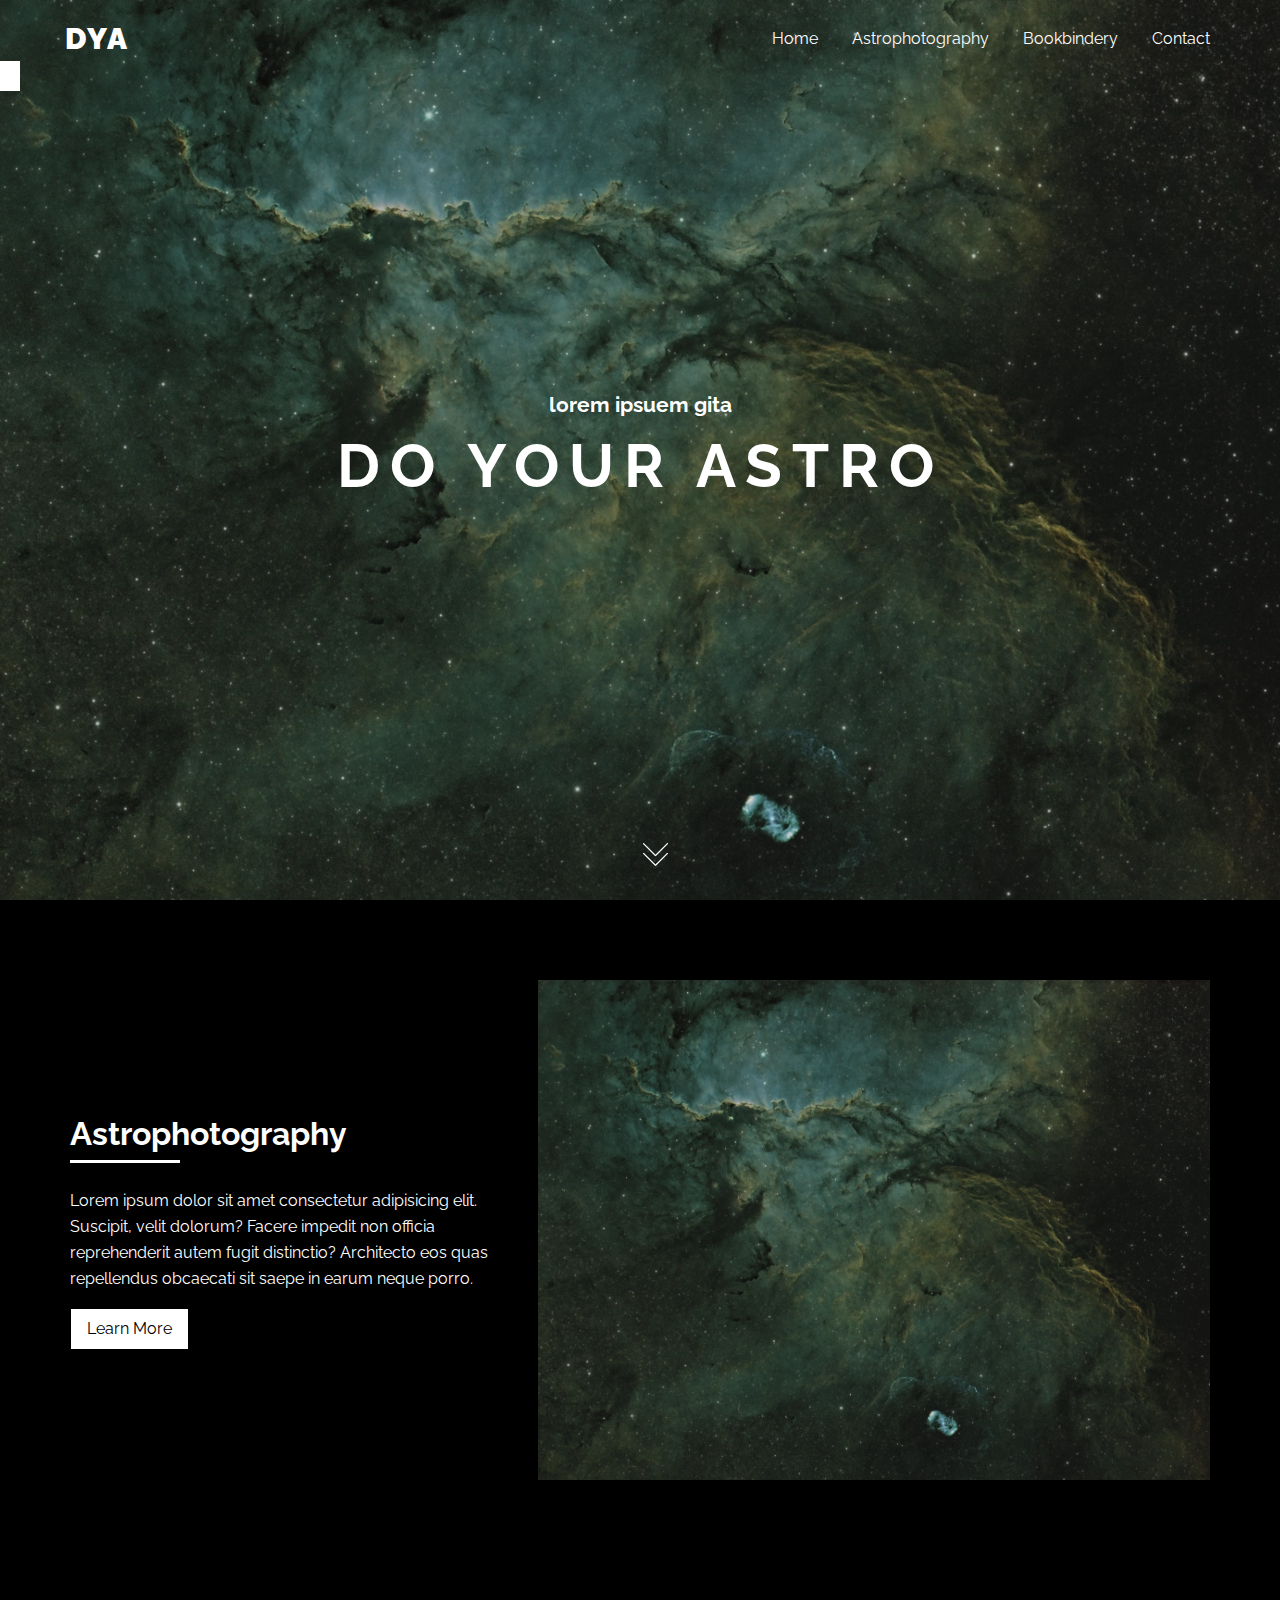
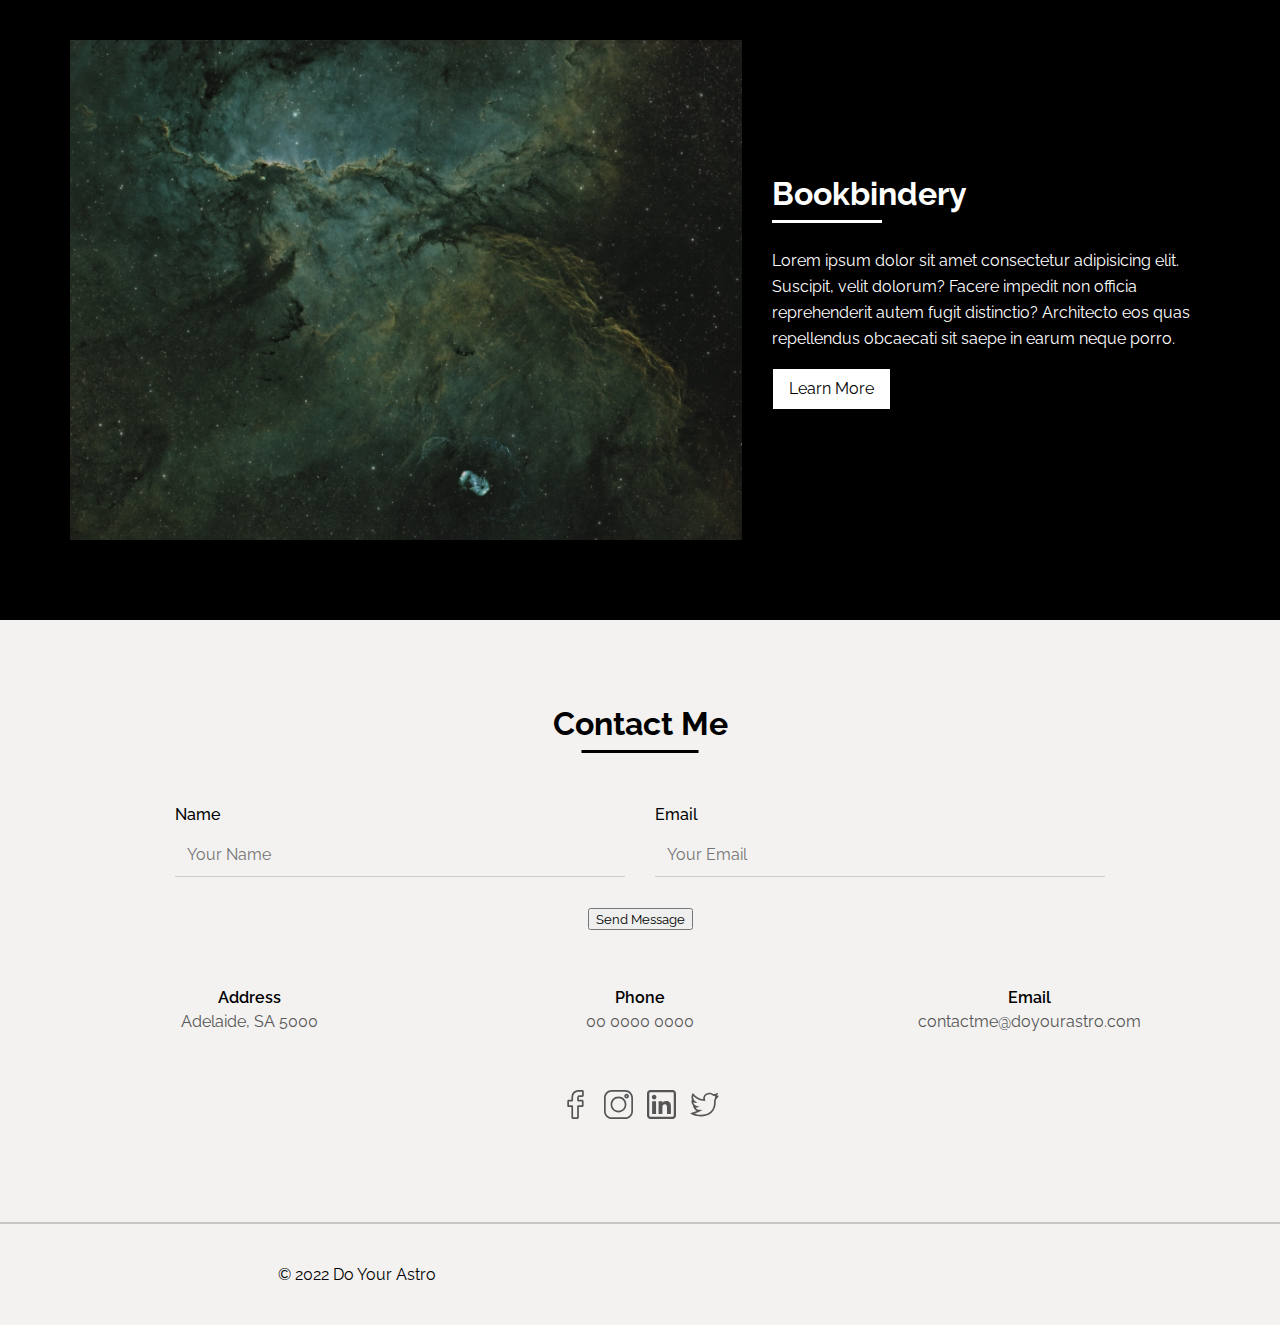
<file: index.html>
<!DOCTYPE html>
<html lang="en">
<head>
    <meta charset="UTF-8">
    <meta name="viewport" content="width=device-width, initial-scale=1.0">
    <title>Do Your Astro</title>
    <link rel="stylesheet" href="styles.css">
</head>
<body>
    <!-- PRELOADER -->
     <div class="preloader">
        <div class="loader"></div>
     </div>
    <!-- HEADER -->
    <header class="header">
        <div class="container row justify-space-between align-items-center pb-1">
            <div class="brand-name">
                <a href="index.html">dya</a>
            </div>
            <div class="nav-toggle">
                <span></span>
            </div>
            <nav class="nav">
                <ul>
                    <li><a href="#home">Home</a></li>
                    <li><a href="./astrophotography.html">Astrophotography</a></li>
                    <li><a href="./bookbindery.html">Bookbindery</a></li>
                    <li><a href="#contact">Contact</a></li>
                </ul>
            </nav>
        </div>
        <div class="bar"></div>
    </header>

    <!-- HOME SECTION -->
     <section class="home-section" id="home">
        <div class="shape-01"></div>
        <div class="container">
            <div class="row align-items-center">
                <div class="home-content">
                    <h4>lorem ipsuem gita</h4>
                    <h1>Do Your Astro</h1>
                </div>
            </div>
        </div>

        <a href="#astrophotography" class="scroll-down">
            <img src="assets/icons/arrow-down.svg" alt="scroll down">
        </a>
     </section>

     <!-- ASTROPHOTOGRAPHY -->
      <section id="astrophotography" class="section">
        <div class="container">
            <div class="row">
                <div class="section-content">
                    <div class="row">
                        <div class="section-title">
                            <h1>Astrophotography</h1>
                        </div>
                        <p>
                            Lorem ipsum dolor sit amet consectetur adipisicing elit. Suscipit, velit dolorum? Facere impedit non officia reprehenderit autem fugit distinctio? Architecto eos quas repellendus obcaecati sit saepe in earum neque porro.
                        </p>
                        <a href="./astrophotography.html" class="more-btn">Learn More</a>
                    </div>
                </div>
                <div class="section-img">
                    <img src="assets/bg-hero.webp" alt="">
                </div>
            </div>
        </div>
      </section>

      <!-- BOOKBINDERY -->
      <section class="section bindery">
        <div class="container">
            <div class="row">
                <div class="section-img">
                    <img src="assets/bg-hero.webp" alt="">
                </div>
                <div class="section-content">
                    <div class="row">
                        <div class="section-title">
                            <h1>Bookbindery</h1>
                        </div>
                        <p>
                            Lorem ipsum dolor sit amet consectetur adipisicing elit. Suscipit, velit dolorum? Facere impedit non officia reprehenderit autem fugit distinctio? Architecto eos quas repellendus obcaecati sit saepe in earum neque porro.
                        </p>
                        <a href="./bookbindery.html" class="more-btn">Learn More</a>
                    </div>
                </div>
            </div>
        </div>
      </section>

      <!-- CONTACT -->
       <section class="contact-section" id="contact">
        <div class="container">
            <h3 class="contact-title">Contact Me</h3>
            <div class="contact-form">
                <form class="form">
                    <div class="row">
                        <div class="left input-group">
                            <label for="name">Name</label>
                            <input type="text" name="name" placeholder="Your Name" class="input-control">
                        </div>
                        <div class="right input-group">
                            <label for="email">Email</label>
                            <input type="text" name="email" placeholder="Your Email" class="input-control">
                        </div>
                    </div>
                    <!-- <div class="row">
                        <div class="input-group">
                            <label for="message">Your Message</label>
                            <textarea></textarea>
                        </div>
                    </div> -->
                    <div class="form-btn">
                        <button type="button" class="btn btn__send">Send Message</button>
                    </div>
                </form>
                
            </div>
            <div class="row">
                <div class="contact-info">
                    <div class="row">
                        <div class="info-item">
                            <h5>Address</h5>
                            <p>Adelaide, SA 5000</p>
                        </div>
                        <div class="info-item">
                            <h5>Phone</h5>
                            <p>00 0000 0000</p>
                        </div>
                        <div class="info-item">
                            <h5>Email</h5>
                            <p>contactme@doyourastro.com</p>
                        </div>
                    </div>
                </div>
            </div>

            <div class="row">
                <ul class="social-links">
                    <a href="#"><img src="assets/icons/facebook.svg" alt=""></a>
                    <a href="#"><img src="assets/icons/instagram.svg" alt=""></a>
                    <a href="#"><img src="assets/icons/linkedin.svg" alt=""></a>
                    <a href="#"><img src="assets/icons/twitter.svg" alt=""></a>
                </ul>
            </div>
        </div>
       </section>

       <footer class="footer">
            <p>&copy; 2022 Do Your Astro</p>
       </footer>
<script src="index.js"></script>
</body>
</html>
</file>
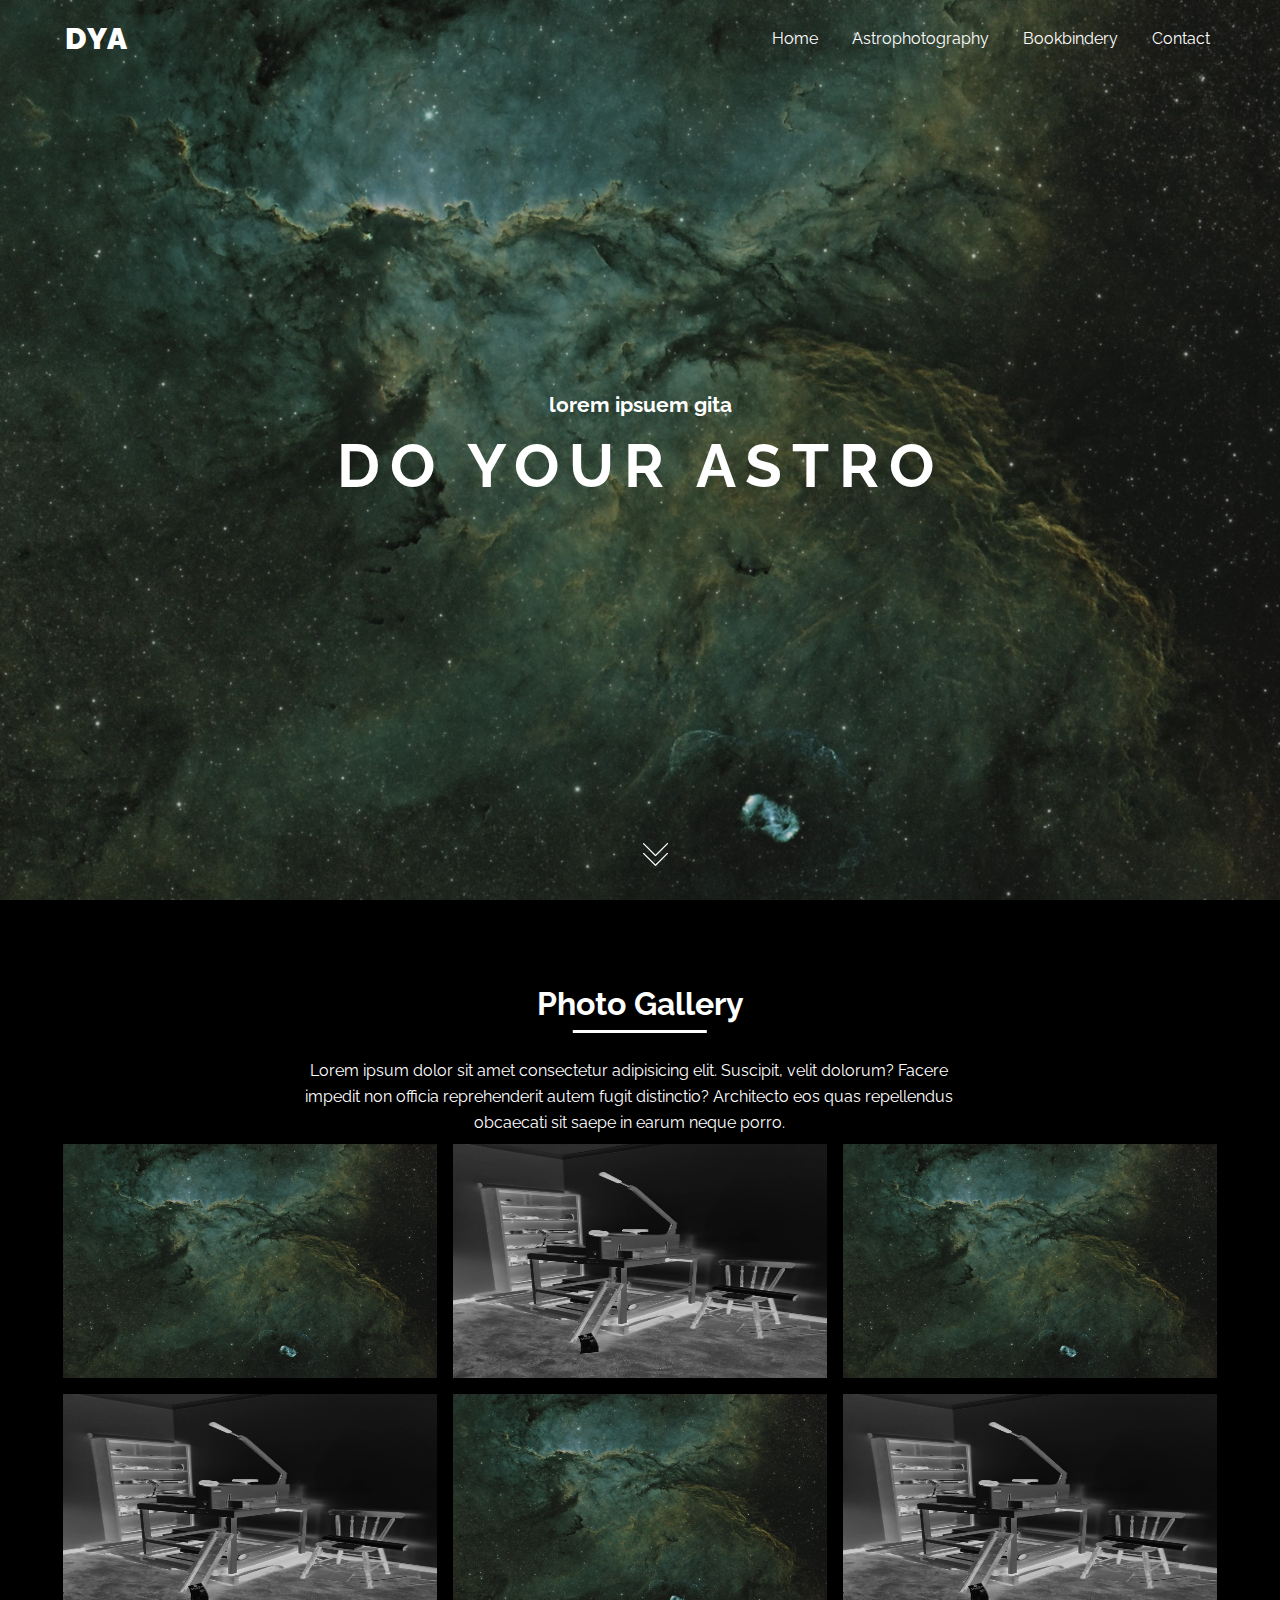
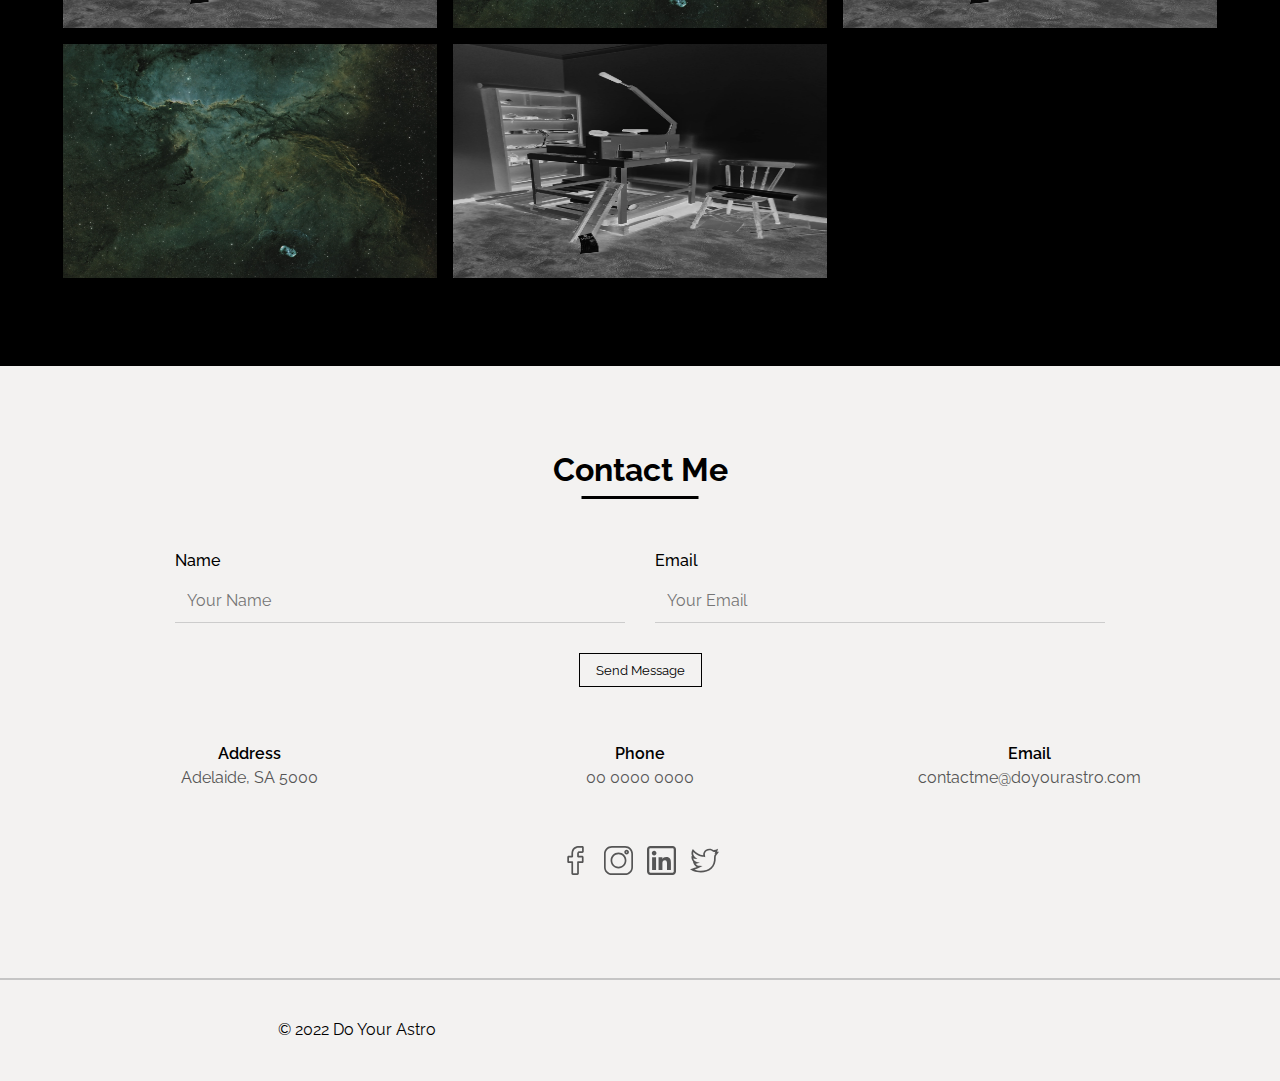
<file: astrophotography.html>
<!DOCTYPE html>
<html lang="en">
<head>
    <meta charset="UTF-8">
    <meta name="viewport" content="width=device-width, initial-scale=1.0">
    <title>Do Your Astro</title>
    <link rel="stylesheet" href="styles.css">
    <link rel="stylesheet" href="astro.css">
</head>
<body>
    <!-- PRELOADER -->
     <div class="preloader">
        <div class="loader"></div>
     </div>
    <!-- HEADER -->
    <header class="header">
        <div class="container row justify-space-between align-items-center pb-1">
            <div class="brand-name">
                <a href="index.html">dya</a>
            </div>
            <div class="nav-toggle">
                <span></span>
            </div>
            <nav class="nav">
                <ul>
                    <li><a href="./index.html">Home</a></li>
                    <li><a href="./astrophotography.html">Astrophotography</a></li>
                    <li><a href="./bookbindery.html">Bookbindery</a></li>
                    <li><a href="#contact">Contact</a></li>
                </ul>
            </nav>
        </div>
    </header>

    <!-- HOME SECTION -->
     <section class="home-section" id="home">
        <div class="shape-01"></div>
        <div class="container">
            <div class="row align-items-center">
                <div class="home-content">
                    <h4>lorem ipsuem gita</h4>
                    <h1>Do Your Astro</h1>
                </div>
            </div>
        </div>

        <a href="#astrophotography" class="scroll-down">
            <img src="assets/icons/arrow-down.svg" alt="scroll down">
        </a>
     </section>

     <!-- ASTROPHOTOGRAPHY -->
      <section class="section astro">
        <div class="container">
            <div class="row">
                <div class="section-content photo-gallery">
                    <div class="row">
                        <div class="section-title">
                            <h1>Photo Gallery</h1>
                        </div>
                        <p>
                            Lorem ipsum dolor sit amet consectetur adipisicing elit. Suscipit, velit dolorum? Facere impedit non officia reprehenderit autem fugit distinctio? Architecto eos quas repellendus obcaecati sit saepe in earum neque porro.
                        </p>
                    </div>
                </div>
            </div>
            <div class="row gallery">
                <img src="assets/bg-hero.webp" data-large="assets/bg-hero.webp" alt="">
                <img src="assets/bindery.webp" data-large="assets/bindery.webp" alt="">
                <img src="assets/bg-hero.webp" data-large="assets/bg-hero.webp" alt="">
                <img src="assets/bindery.webp" data-large="assets/bindery.webp" alt="">
                <img src="assets/bg-hero.webp" data-large="assets/bg-hero.webp" alt="">
                <img src="assets/bindery.webp" data-large="assets/bindery.webp" alt="">
                <img src="assets/bg-hero.webp" data-large="assets/bg-hero.webp" alt="">
                <img src="assets/bindery.webp" data-large="assets/bindery.webp" alt="">
            </div>
        </div>
      </section>

      <!-- CONTACT -->
       <section class="contact-section" id="contact">
        <div class="container">
            <h3 class="contact-title">Contact Me</h3>
            <div class="contact-form">
                <form class="form">
                    <div class="row">
                        <div class="left input-group">
                            <label for="name">Name</label>
                            <input type="text" name="name" placeholder="Your Name" class="input-control">
                        </div>
                        <div class="right input-group">
                            <label for="email">Email</label>
                            <input type="text" name="email" placeholder="Your Email" class="input-control">
                        </div>
                    </div>
                    <!-- <div class="row">
                        <div class="input-group">
                            <label for="message">Your Message</label>
                            <textarea></textarea>
                        </div>
                    </div> -->
                    <div class="form-btn">
                        <button type="button" class="btn send-btn">Send Message</button>
                    </div>
                </form>
                
            </div>
            <div class="row">
                <div class="contact-info">
                    <div class="row">
                        <div class="info-item">
                            <h5>Address</h5>
                            <p>Adelaide, SA 5000</p>
                        </div>
                        <div class="info-item">
                            <h5>Phone</h5>
                            <p>00 0000 0000</p>
                        </div>
                        <div class="info-item">
                            <h5>Email</h5>
                            <p>contactme@doyourastro.com</p>
                        </div>
                    </div>
                </div>
            </div>

            <div class="row">
                <ul class="social-links">
                    <a href="#"><img src="assets/icons/facebook.svg" alt=""></a>
                    <a href="#"><img src="assets/icons/instagram.svg" alt=""></a>
                    <a href="#"><img src="assets/icons/linkedin.svg" alt=""></a>
                    <a href="#"><img src="assets/icons/twitter.svg" alt=""></a>
                </ul>
            </div>
        </div>
       </section>

       <footer class="footer">
            <p>&copy; 2022 Do Your Astro</p>
       </footer>

       <!-- lightbox -->
        <div class="lightbox">
            <div class="img-box">
                <div class="lightbox-close">&times;</div>
                <img src="assets/bg-hero.webp" class="lightbox-img" alt="">
                <div class="lightbox-caption">
                    <div class="lightbox-category">test</div>
                    <div class="lightbox-counter"></div>
                </div>
                <div class="lightbox-controls">
                    <div class="prev">
                        <img src="assets/icons/prev.svg" alt="">
                    </div>
                    <div class="next">
                        <img src="assets/icons/next.svg" alt="">
                    </div>
                </div>
            </div>
        </div>
<script src="index.js"></script>
</body>
</html>
</file>
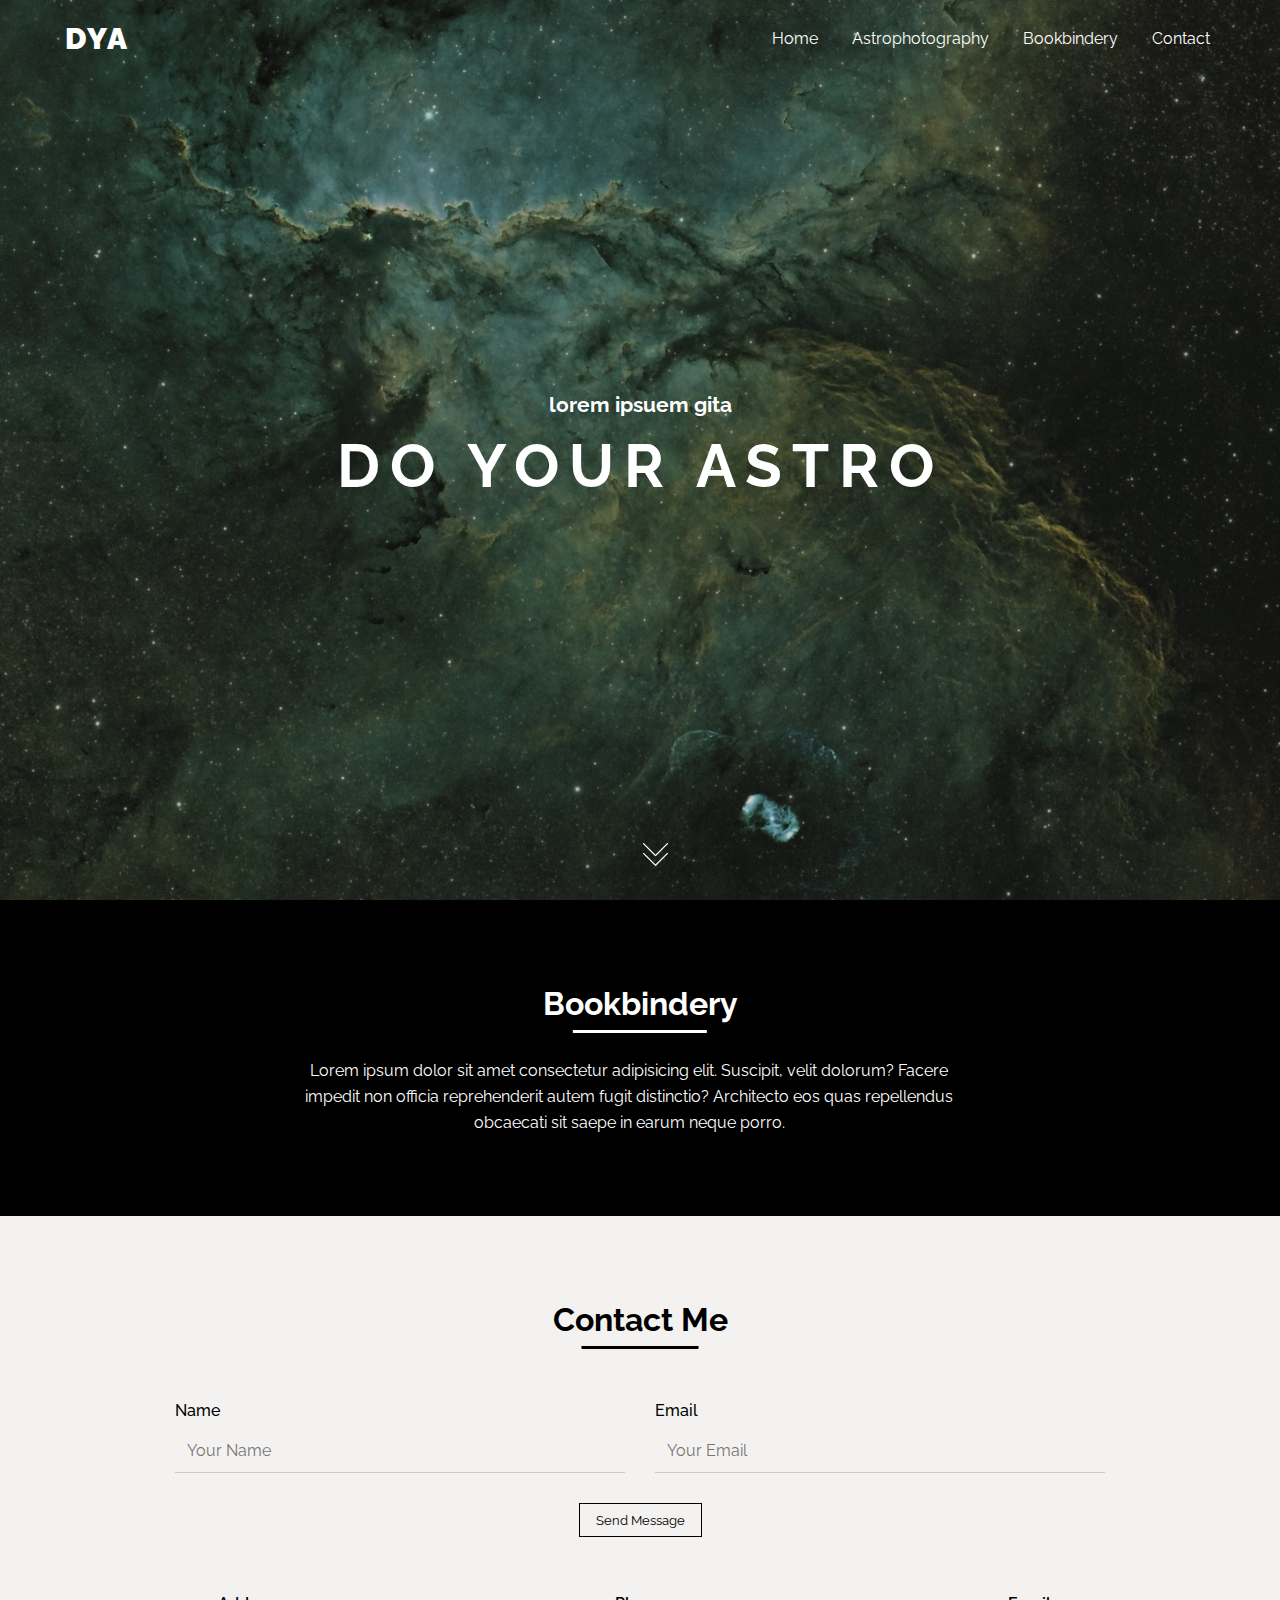
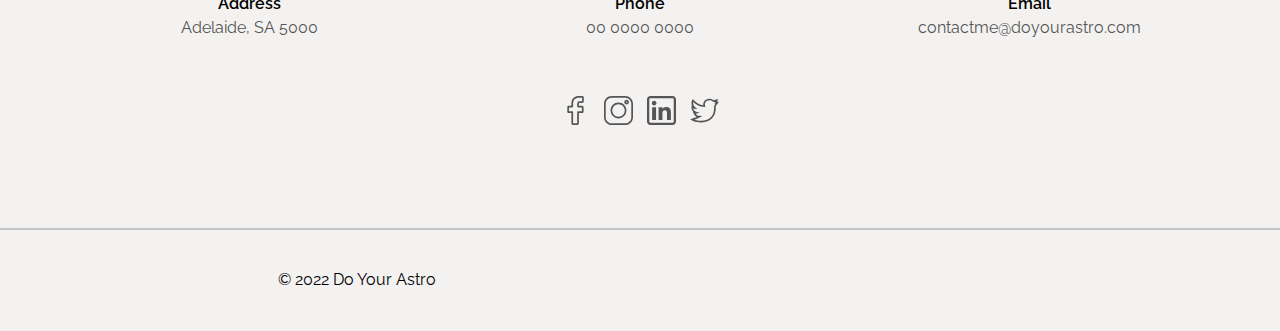
<file: bookbindery.html>
<!DOCTYPE html>
<html lang="en">
<head>
    <meta charset="UTF-8">
    <meta name="viewport" content="width=device-width, initial-scale=1.0">
    <title>Do Your Astro</title>
    <link rel="stylesheet" href="styles.css">
    <link rel="stylesheet" href="astro.css">
</head>
<body>
    <!-- PRELOADER -->
     <div class="preloader">
        <div class="loader"></div>
     </div>
    <!-- HEADER -->
    <header class="header">
        <div class="container row justify-space-between align-items-center pb-1">
            <div class="brand-name">
                <a href="index.html">dya</a>
            </div>
            <div class="nav-toggle">
                <span></span>
            </div>
            <nav class="nav">
                <ul>
                    <li><a href="./index.html">Home</a></li>
                    <li><a href="./astrophotography.html">Astrophotography</a></li>
                    <li><a href="./bookbindery.html">Bookbindery</a></li>
                    <li><a href="#contact">Contact</a></li>
                </ul>
            </nav>
        </div>
    </header>

    <!-- HOME SECTION -->
     <section class="home-section" id="home">
        <div class="shape-01"></div>
        <div class="container">
            <div class="row align-items-center">
                <div class="home-content">
                    <h4>lorem ipsuem gita</h4>
                    <h1>Do Your Astro</h1>
                </div>
            </div>
        </div>

        <a href="#astrophotography" class="scroll-down">
            <img src="assets/icons/arrow-down.svg" alt="scroll down">
        </a>
     </section>

     <!-- ASTROPHOTOGRAPHY -->
      <section class="section astro">
        <div class="container">
            <div class="row">
                <div class="section-content photo-gallery">
                    <div class="row">
                        <div class="section-title">
                            <h1>Bookbindery</h1>
                        </div>
                        <p>
                            Lorem ipsum dolor sit amet consectetur adipisicing elit. Suscipit, velit dolorum? Facere impedit non officia reprehenderit autem fugit distinctio? Architecto eos quas repellendus obcaecati sit saepe in earum neque porro.
                        </p>
                    </div>
                </div>
            </div>
        </div>
      </section>

      <!-- CONTACT -->
       <section class="contact-section" id="contact">
        <div class="container">
            <h3 class="contact-title">Contact Me</h3>
            <div class="contact-form">
                <form class="form">
                    <div class="row">
                        <div class="left input-group">
                            <label for="name">Name</label>
                            <input type="text" name="name" placeholder="Your Name" class="input-control">
                        </div>
                        <div class="right input-group">
                            <label for="email">Email</label>
                            <input type="text" name="email" placeholder="Your Email" class="input-control">
                        </div>
                    </div>
                    <!-- <div class="row">
                        <div class="input-group">
                            <label for="message">Your Message</label>
                            <textarea></textarea>
                        </div>
                    </div> -->
                    <div class="form-btn">
                        <button type="button" class="btn send-btn">Send Message</button>
                    </div>
                </form>
                
            </div>
            <div class="row">
                <div class="contact-info">
                    <div class="row">
                        <div class="info-item">
                            <h5>Address</h5>
                            <p>Adelaide, SA 5000</p>
                        </div>
                        <div class="info-item">
                            <h5>Phone</h5>
                            <p>00 0000 0000</p>
                        </div>
                        <div class="info-item">
                            <h5>Email</h5>
                            <p>contactme@doyourastro.com</p>
                        </div>
                    </div>
                </div>
            </div>

            <div class="row">
                <ul class="social-links">
                    <a href="#"><img src="assets/icons/facebook.svg" alt=""></a>
                    <a href="#"><img src="assets/icons/instagram.svg" alt=""></a>
                    <a href="#"><img src="assets/icons/linkedin.svg" alt=""></a>
                    <a href="#"><img src="assets/icons/twitter.svg" alt=""></a>
                </ul>
            </div>
        </div>
       </section>

       <footer class="footer">
            <p>&copy; 2022 Do Your Astro</p>
       </footer>

<script src="index.js"></script>
</body>

</html>
</file>
<file: astro.css>
.section .photo-gallery {
    flex: 0 0 60%;
    max-width: 60%;
    margin-inline: auto;
    text-align: center;
}

.section .section-title::after {
    content: '';
    position: absolute;
    left: 50%;
    bottom: -5px;
    transform: translateX(-50%);
    width: 20%;
    height: 3px;
    background-color: #fff;
}

.astro .row img {
    flex: 0 0 33.33%;
    max-width: 33.33%;
    max-height: 250px;
    padding: .5rem;
    cursor: pointer;
}

/* lightbox */
.lightbox {
    position: fixed;
    z-index: 1122;
    inset: 0;
    padding-inline: 5rem;
    background-color: rgba(0, 0, 0, 0.7);
    display: flex;
    align-items: center;
    justify-content: center;
    display: none;
}

.lightbox.open {
    display: flex;
}

.lightbox .lightbox-img {
    display: flex;
    width: auto;
    height: auto;
    max-width: 100%;
    max-height: 90vh;
    padding-block: 2rem;
}

.lightbox .img-box {
    position: relative;
    cursor: auto;
}

.lightbox .lightbox-close {
    width: 50px;
    height: 50px;
    display: block;
    position: absolute;
    right: 0;
    top: 1px;
    font-size: 50px;
    color: #fff;
    text-align: center;
    line-height: 26px;
    cursor: pointer;
}

.lightbox .lightbox-caption {
    color: #fff;
    font-size: 16px;
    font-weight: 600;
    display: flex;
    justify-content: space-between;
    width: 100%;
}

.lightbox .lightbox-controls .prev,
.lightbox .lightbox-controls .next {
    position: absolute;
    height: calc(100% - 80px);
    top: 40px;
    display: flex;
    cursor: pointer;
    align-items: center;
}

.lightbox .lightbox-controls .prev {
    left: 0;
    width: 50%;
    justify-content: flex-start;
    padding-left: 5px;
}

.lightbox .lightbox-controls .next {
    right: 0;
    width: 50%;
    justify-content: flex-end;
    padding-right: 5px;
}

.lightbox .lightbox-controls .prev img,
.lightbox .lightbox-controls .next img {
    width: 30px;
    height: 30px;
    padding: 5px;
    border-radius: 2px;
    transition: all 0.5s;
}

.lightbox .lightbox-controls .prev:hover img,
.lightbox .lightbox-controls .next:hover img {
    background-color: rgba(0, 0, 0, 0.5);
}
</file>
<file: styles.css>
@import url('https://fonts.googleapis.com/css2?family=Raleway:wght@400;500;600;700;800;900&display=swap');

/* resets */
*,
*::before,
*::after {
	box-sizing: border-box;
}

h1,
h2,
h3,
h4,
h5,
h6 {
    margin: 0;
}

p, li {
    text-wrap: pretty;
    max-width: 65ch;
}

/* set core root defaults */
html:focus-within {
    scroll-behavior: smooth;
}


/* general styling */
body {
	margin: 0;
	line-height: 1.5;
	background-color: #f3f2f1;
}

body,
input,
textarea,
button {
	font-family: 'Raleway', sans-serif;
	font-weight: 400;
}

/* utilities */
.container {
	max-width: 1170px;
	margin: auto;
}

.row {
    display: flex;
    flex-wrap: wrap;
}

.justify-space-between {
    justify-content: space-between;
}

.align-items-center {
    align-items: center;
}

/* preloader */
.preloader {
    position: fixed;
    inset: 0;
    background-color: #111;
    z-index: 1100;
    display: flex;
    align-items: center;
    justify-content: center;
    transition: all 0.6s ease;
}

.preloader.loaded {
    visibility: hidden;
    opacity: 0;
    z-index: -99;
}

.preloader .loader {
    width: 30px;
    height: 30px;
    border: 2px solid #fff;
    border-right: 2px solid transparent;
    border-radius: 50%;
    animation: spin 0.5s linear infinite;
}

/* animation */
@keyframes spin {
    0% {
        transform: rotate(0deg);
    }
    100% {
        transform: rotate(360deg);
    }
}
/* section */
.section-title {
    flex: 0 0 100%;
    max-width: 100%;
}

/* header */
.header {
    outline: red;
    position: absolute;
    left: 0;
    top: 0;
    width: 100%;
    z-index: 99;
    transition: all 0.5s ease;
    padding-block: 1rem;
}

.header.fixed {
    background-color: #000;
    position: fixed;
    padding-bottom: 1rem;
}

.header .bar {
    background-color: white;
    width: 20px;
    height: 30px;
}

.header .brand-name a {
    text-decoration: none;
    font-size: 1.875rem;
    color: #fff;
    text-transform: uppercase;
    font-weight: 900;
    letter-spacing: 2px;
    transition: all 0.5s ease;
    padding-left: 10px;
}

.header.fixed .brand-name a {
    color: #fff;
}

.header .nav-toggle {
    width: 40px;
    height: 34px;
    border: 1px solid #fff;
    border-radius: 3px;
    cursor: pointer;
    display: flex;
    justify-content: center;
    align-items: center;
    transition: all 0.5s ease;
    display: none;
}

.header.fixed .nav-toggle {
    border-color: #fff;
}

.header .nav-toggle span {
    display: block;
    width: 16px;
    position: relative;
    transition: all 0.5s ease;
}

.header .nav-toggle span,
.header .nav-toggle span::before,
.header .nav-toggle span::after {
    background-color: #fff;
    height: 2px;
}

.header .nav-toggle span::before,
.header .nav-toggle span::after {
    content: '';
    position: absolute;
    left: 0;
    top: 0;
    width: 100%;
}

.header .nav-toggle span::before {
    transform: translateY(-6px);
}

.header .nav-toggle span::after {
    transform: translateY(6px);
}

.header .nav {
    padding-inline: 15px;
}

.header .nav ul {
    list-style-type: none;
    margin: 0;
    padding: 0;
}

.header .nav ul li {
    display: inline-block;
    margin-left: 1.875rem;
}

.header .nav ul li a {
    text-decoration: none;
    font-size: 1rem;
    font-weight: 600px;
    color: #fff;
    display: block;
    /* padding-block: 25px; */
    transition: all 0.5s ease;
}

.header.fixed .nav ul li a {
    color: #000;
}

.header.fixed .nav ul li a:hover,
.header .nav ul li a:hover {
    opacity: 0.8;
}

/* home section */

.home-section {
    min-height: 100vh;

    background-image: url(assets/bg-hero.webp);
    background-size: cover;
    background-repeat: no-repeat;
    background-position: center;

    position: relative;
    z-index: 1;
}

.home-section .row {
    min-height: 100vh;
}

.home-section .home-content {
    flex: 0 0 100%;
    max-width: 100%;
    text-align: center;
}

.home-section .home-content h4 {
    font-size: 1.325rem;
    color: #fff;
}

.home-section .home-content h1 {
    font-size: 3.75rem;
    color: #fff;
    margin: 0;
    text-transform: uppercase;
    letter-spacing: 10px;
}

.home-section .scroll-down {
    position: absolute;
    left: 50%;
    bottom: 30px;
    width: 30px;
    height: 30px;
    animation: scrollDown 2s ease infinite;
}

@keyframes scrollDown {
    0%, 25%, 50%, 75%, 100% {
        transform: translate(0);
    }
    40% {
        transform: translateY(-30px);
    }
    60% {
        transform: translateY(-15px);
    }
}

.home-section .scroll-down img {
    width: 25px;
    display: block;
    margin: 2px auto;
}

/* Astro */
.section {
    padding-block: 80px;
    background-color: #000;
    color: #fff;
}

.section .section-content {
    flex: 0 0 40%;
    max-width: 40%;
    padding-inline: 15px;
    align-self: center;
}

.section .section-img {
    flex: 0 0 60%;
    max-width: 60%;
    padding-inline: 15px;
}

.section .section-img img {
    display: block;
    max-width: 100%;
}

.section .section-title {
    margin-bottom: 30px;
    position: relative;
}

.section .section-title::after {
    content: '';
    position: absolute;
    left: 0;
    bottom: -5px;
    width: 25%;
    height: 3px;
    background-color: #fff;
}

.section .section-content p {
    font-size: 1rem;
    line-height: 26px;
    margin: 0;
}

/* contact section */

.contact-section {
    padding-block: 80px;
}

.contact-section .contact-title {
    font-size: 2rem;
    text-align: center;
    position: relative;
}

.contact-section .contact-title::before {
    content: '';
    position: absolute;
    left: 50%;
    transform: translateX(-50%);
    bottom: -5px;
    width: 10%;
    height: 3px;
    background-color: #000;
}

.contact-section .contact-form {
    flex: 0 0 100%;
    max-width: 100%;
    padding-inline: 65px;
}

.contact-section .contact-form .form {
    background-color: #f3f2f1;
    padding: 55px 40px;
}

.contact-section .contact-form .form label {
    font-weight: 500;
    display: block;
    margin: 0 0 5px;
}

.contact-section .contact-form .form .input-group {
    flex: 0 0 100%;
    max-width: 100%;
    padding-inline: 15px;
    margin-bottom: 30px;
}

.contact-section .contact-form .form .input-group.left,
.contact-section .contact-form .form .input-group.right {
    flex: 0 0 50%;
    max-width: 50%;
}

.contact-section .contact-form .form .input-control {
    width: 100%;
    height: 45px;
    padding: 6px 12px;
    font-size: 16px;
    background-color: transparent;
    border: none;
    border-bottom: 1px solid #cccccc;
}

.contact-section .contact-form .form .input-control:focus {
    outline: none;
}

.contact-section .contact-form .form .form-btn {
    text-align: center;
}

.send-btn {
    background-color: transparent;
    border: 1px solid #000;
    padding: .5rem 1rem;
    transition: background-color 0.3s ease;
    cursor: pointer;
    outline: none;
}

.send-btn:hover {
    background-color: #000;
    color: #fff;
}

.contact-section .contact-info {
    flex: 0 0 100%;
    max-width: 100%;
}

.contact-section .contact-info .info-item {
    flex: 0 0 33.33%;
    max-width: 33.33%;
    text-align: center;
    padding-inline: 15px;
    margin-bottom: 40px;
}

.contact-section .contact-info .info-item h5 {
    font-size: 1rem;
    font-weight: 600;
    margin: 0;
}

.contact-section .contact-info .info-item p {
    font-size: 1rem;
    margin: 0;
    color: #555;
}

.contact-section .social-links {
    flex: 0 0 100%;
    max-width: 100%;
    padding-inline: 1rem;
    text-align: center;
}

.contact-section .social-links a {
    text-decoration: none;
    display: inline-block;
    margin-inline: 5px;
}

.contact-section .social-links a img {
    width: 29px;
    display: block;
    transition: all 0.5s ease;
}

.contact-section .social-links a img:hover {
    opacity: 0.7;
    transform: translateY(-3px);
}

.footer {
    text-align: center;
    font-size: 16px;
    padding: 1.4rem 2rem;
    border-top: 2px solid #c5c5c5;
}

@media screen and (min-width: 768px) {
    .header .nav {
        display: block !important;
    }

    .header.fixed .nav ul li a,
    .header .nav ul li a {
        color: #fff;
    }
}

@media screen and (max-width: 767px) {
    /* .header {
        padding-block: 15px 25px;
    } */

    .header .nav-toggle {
        display: flex;
        margin-right: 15px;
    }

    .header .nav {
        flex: 0 0 100%;
        max-width: 100%;
        background-color: #fff;
        padding: 0;
        margin-top: 1rem;
        display: none;
    }

    .header.fixed .nav {
        border-top: 1px solid #cccccc;
    }

    .header .nav ul li {
        display: block;
        margin-right: 25px;
    }

    .header.fixed .nav ul li a,
    .header .nav ul li a {
        color: #000;
        padding-block: 1rem;
    }

    .header.fixed .nav ul li a:hover,
    .header .nav ul li a:hover {
        color: #000;
        opacity: 0.8;
        padding-left: 0.3rem;
    }

    .home-section .home-content h1 {
        font-size: 2.5rem;
    }
}

@media screen and (max-width: 575px) {
    .header {
        padding-bottom: 0;
    }

    .home-section .home-content h1 {
        font-size: 2rem;
        letter-spacing: 5px;
    }

    .section:not(.bindery) {
        padding-bottom: 0;
    }

    .section .section-content,
    .section .section-img {
        flex: 0 0 100%;
        max-width: 100%;
    }

    .section .section-content {
        padding-bottom: 1.5rem;
    }

    .bindery .row .section-img {
        order: 1;
    }

    .contact-section .contact-form .form .input-group.left,
    .contact-section .contact-form .form .input-group.right {
        flex: 0 0 100%;
        max-width: 100%;
    }

    .contact-section .contact-form {
        padding-inline: 20px;
    }

    .contact-section .contact-form .form {
        padding-inline: 0; 
    }

    .contact-section .contact-info .info-item {
        flex: 0 0 100%;
        max-width: 100%;
    }
}

.header .show {
    display: block;
}


/* components */
.more-btn {
    margin-top: 1rem;
    text-decoration: none;
    color: #000;
    background-color: #fff;
    border: 1px solid #000;
    padding: .5rem 1rem;
    transition: transform 0.3s ease-in-out; 
    outline: none;
}

.more-btn:hover,
.more-btn:focus {
    opacity: 0.9;
}
</file>
